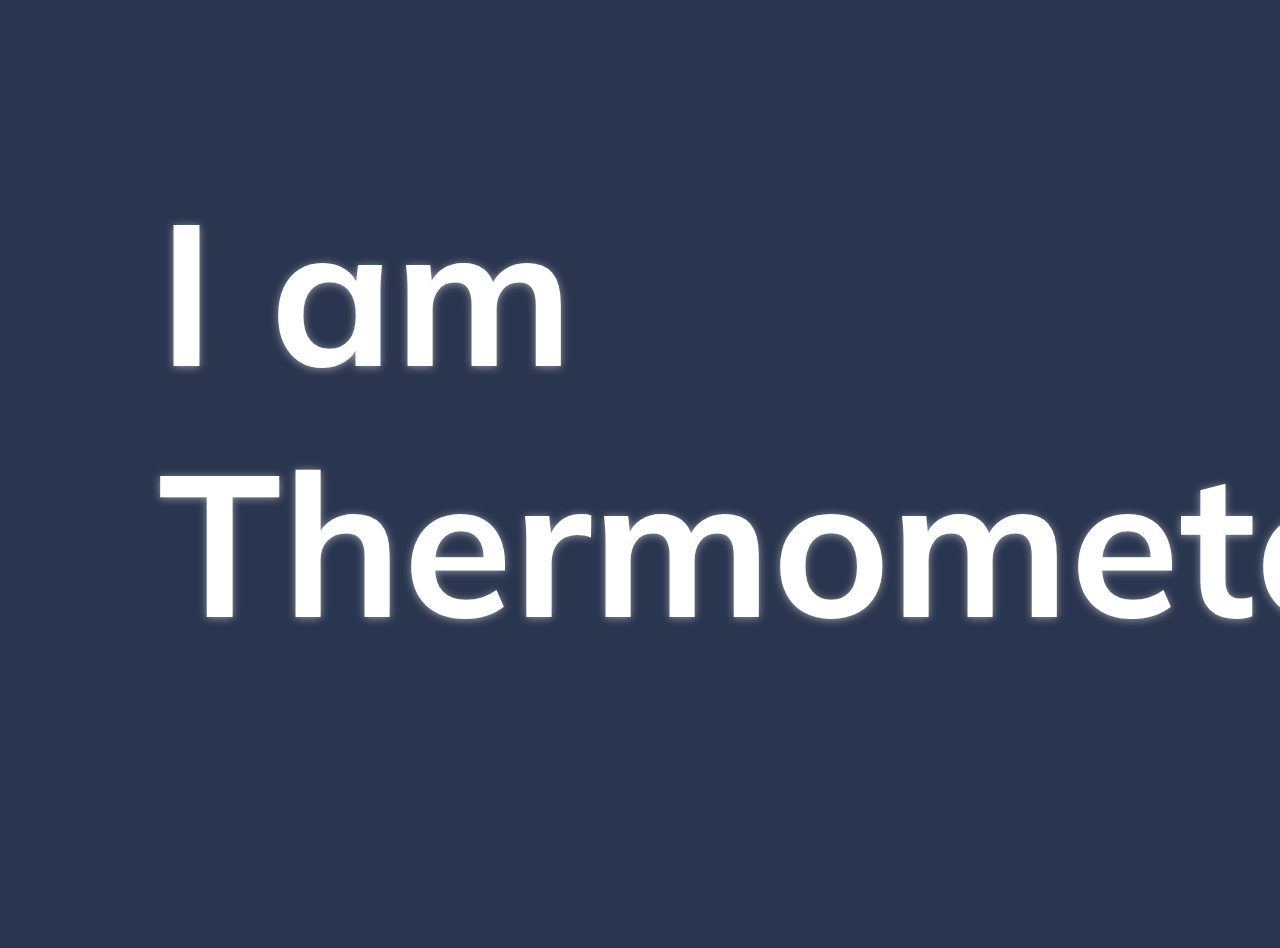
<file: animated-thermometer/index.html>
<!DOCTYPE html>
<html lang="en">
  <head>
    <meta charset="UTF-8" />
    <meta http-equiv="X-UA-Compatible" content="IE=edge" />
    <meta name="viewport" content="width=device-width, initial-scale=1.0" />
    <title>Animated Thermometer</title>
    <link rel="stylesheet" href="index.css" />
    <link
      rel="stylesheet"
      href="https://cdnjs.cloudflare.com/ajax/libs/font-awesome/6.4.0/css/all.min.css"
      integrity="sha512-iecdLmaskl7CVkqkXNQ/ZH/XLlvWZOJyj7Yy7tcenmpD1ypASozpmT/E0iPtmFIB46ZmdtAc9eNBvH0H/ZpiBw=="
      crossorigin="anonymous"
      referrerpolicy="no-referrer"
    />
  </head>
  <body>
    <div class="outerDiv">
      <div class="innerDiv">
        <h1 class="main-heading">
          I am Thermometer <span id="temp" class="fa"></span>
        </h1>
      </div>
    </div>

    <script src="script.js"></script>
  </body>
</html>
</file>
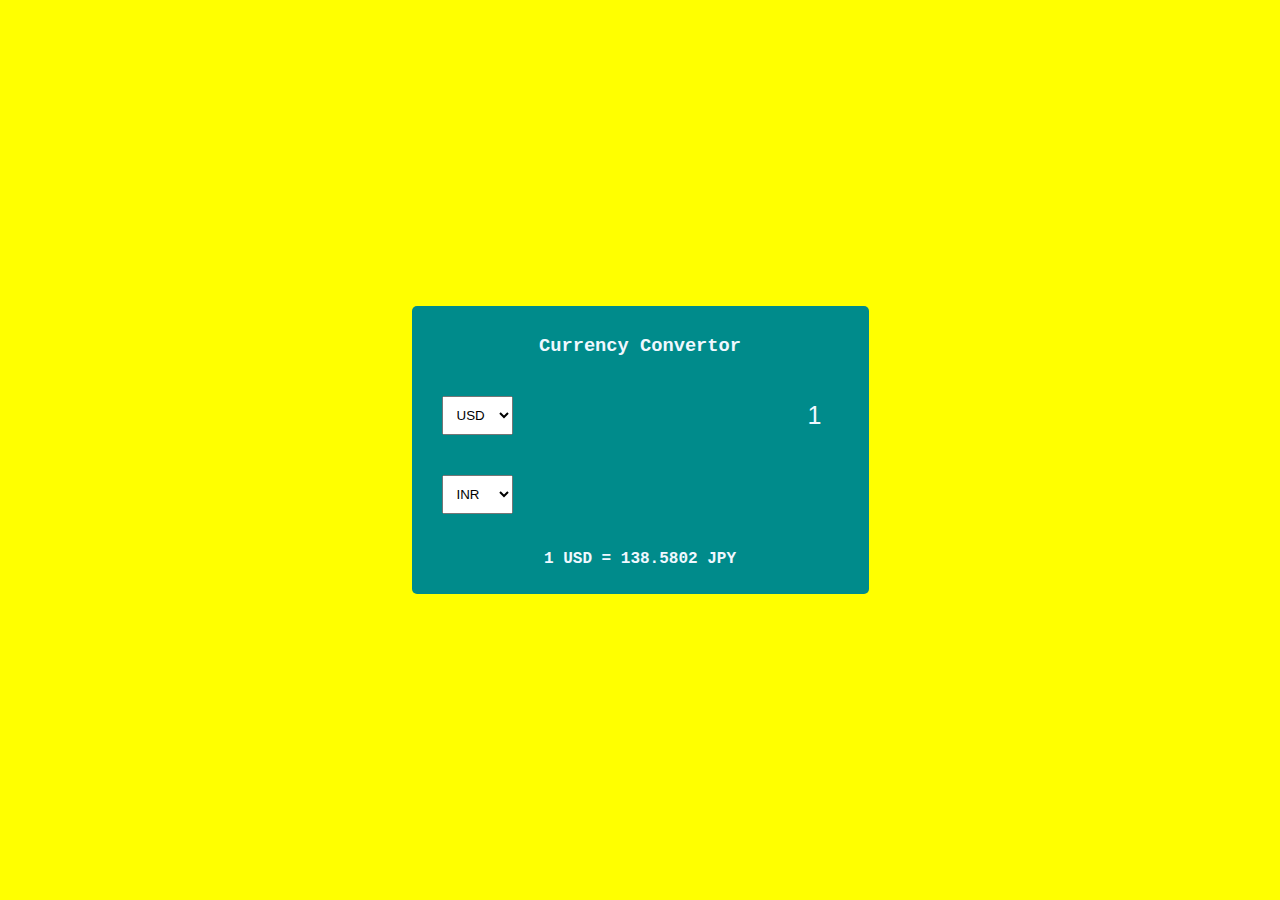
<file: currency-convertor/index.html>
<!DOCTYPE html>
<html lang="en">
  <head>
    <meta charset="UTF-8" />
    <meta name="viewport" content="width=device-width, initial-scale=1.0" />
    <title>Document</title>
    <link rel="stylesheet" href="style.css" />
  </head>
  <body>
    <div class="container">
      <h3>Currency Convertor</h3>
      <div class="currency-container">
        <select id="currency-first">
          <option value="AUD">AUD</option>
          <option value="CAD">CAD</option>
          <option value="EUR">EUR</option>
          <option value="GBP">GBP</option>
          <option value="INR">INR</option>
          <option value="JPY">JPY</option>
          <option value="USD" selected>USD</option>
        </select>
        <input type="number" id="worth-first" value="1" min="0" />
      </div>
      <div class="currency-container">
        <select id="currency-second">
          <option value="AUD">AUD</option>
          <option value="CAD">CAD</option>
          <option value="EUR">EUR</option>
          <option value="GBP">GBP</option>
          <option value="INR" selected>INR</option>
          <option value="JPY">JPY</option>
          <option value="USD">USD</option>
        </select>
        <input type="number" id="worth-second" disabled />
      </div>
      <p class="exchange-rate" id="exchange-rate">1 USD = 138.5802 JPY</p>
    </div>
    <script src="script.js"></script>
  </body>
</html>
</file>
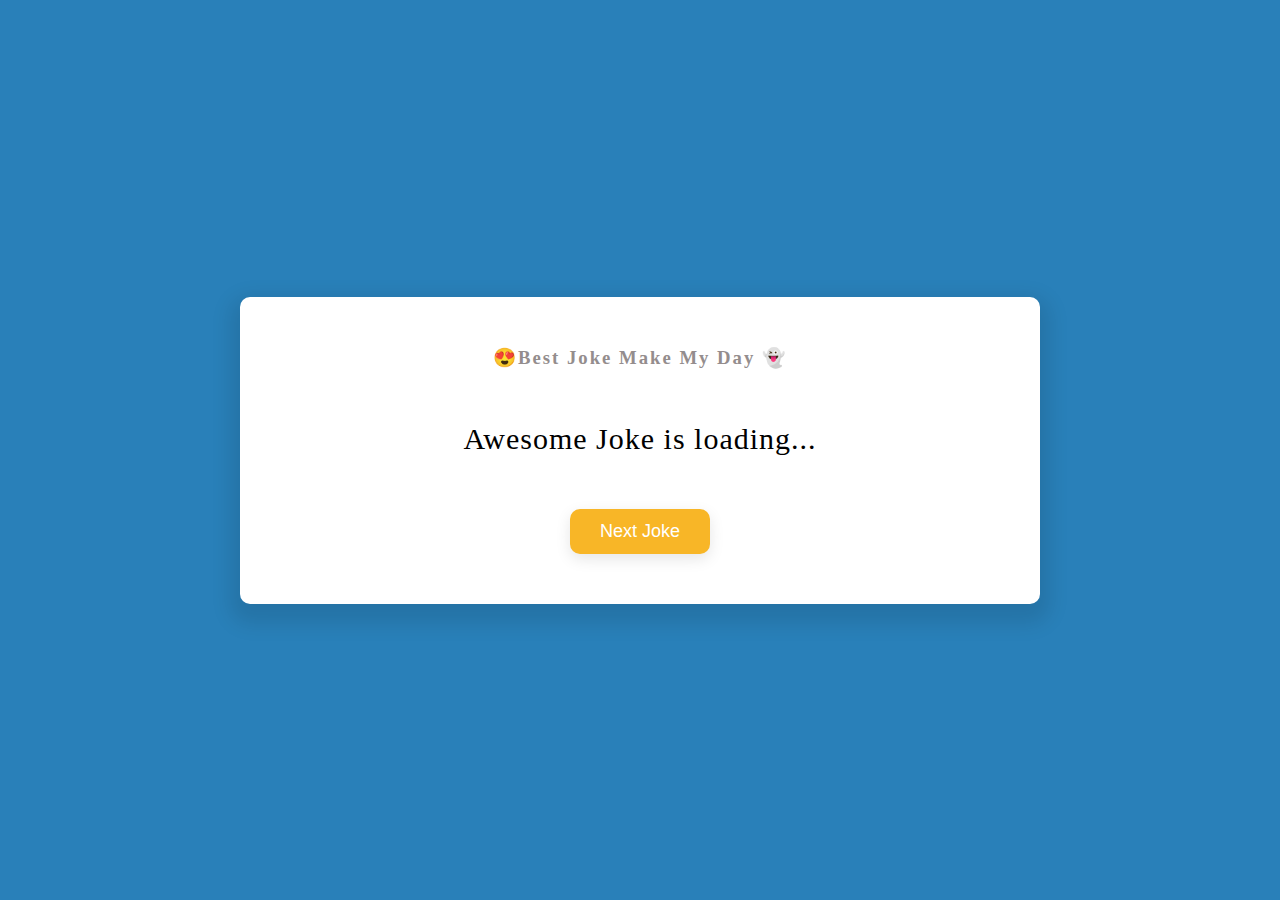
<file: dadjokes/index.html>
<!DOCTYPE html>
<html lang="en">
<head>
    <meta charset="UTF-8">
    <meta http-equiv="X-UA-Compatible" content="IE=edge">
    <meta name="viewport" content="width=device-width, initial-scale=1.0">
    <link rel="stylesheet" href="style.css">
    <title>Best Jokes</title>
</head>
<body>
    <div class="container">
        <h3>😍Best Joke make my day 👻</h3>
        <div id = "joke" class="joke">Awesome Joke is loading...</div>
        <button id = "jokeBtn" class="btn">Next Joke</button>
    </div>
    <script src = "script.js"></script>
</body>
</html>
</file>
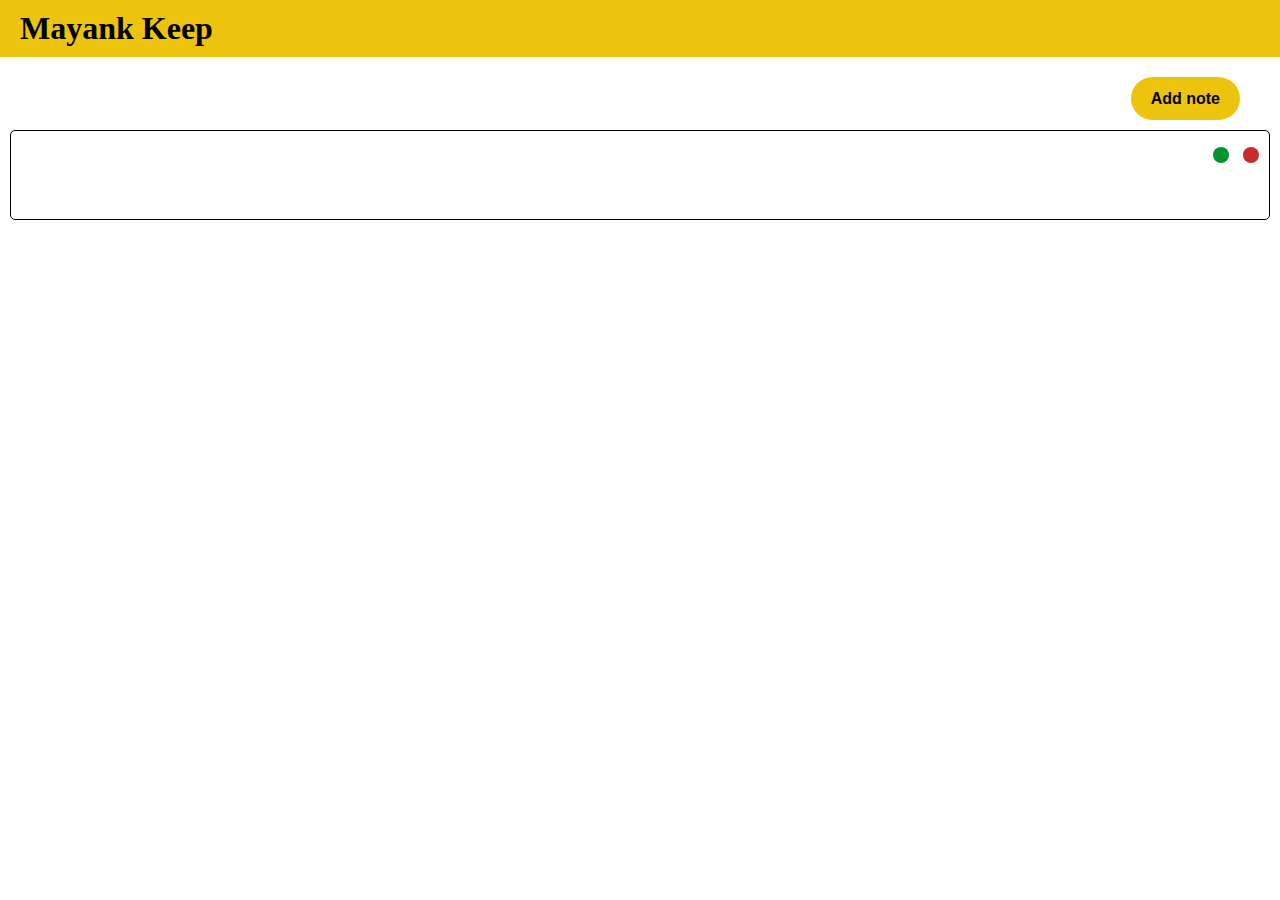
<file: google-keep-notes/index.html>
<!DOCTYPE html>
<html lang="en">
<head>
    <meta charset="UTF-8">
    <meta name="viewport" content="width=device-width, initial-scale=1.0">
    <link
    rel="stylesheet"
    href="https://cdnjs.cloudflare.com/ajax/libs/font-awesome/6.4.0/css/all.min.css"
    integrity="sha512-iecdLmaskl7CVkqkXNQ/ZH/XLlvWZOJyj7Yy7tcenmpD1ypASozpmT/E0iPtmFIB46ZmdtAc9eNBvH0H/ZpiBw=="
    crossorigin="anonymous"
    referrerpolicy="no-referrer"
  />
    <title>Mayank Keep</title>
    <link rel="stylesheet" href="style.css">
</head>
<body>
    <div class="heading">
        <h1><i class="fas fa-sticky-note"></i>Mayank Keep</h1>
    </div>
    <div class="btn-div">
        <button class="learn-more" class = "add" id = "add">
            <span class = "circle" aria-hidden="true">
                <span class="icon-arrow"></span>
            </span>
            <span class="button-text">Add note</span>
        </button>
    </div>
    <div class="note">
        <div class="operation">
            <button class="edit"><i class="fas fa-edit"></i></button>
            <button class="delete"><i class="fas fa-trash-alt"></i></button>
        </div>
        <div class="main"></div>
        <textarea class=""></textarea>
    </div>
<script src="script.js"></script>
</body>
</html>
</file>
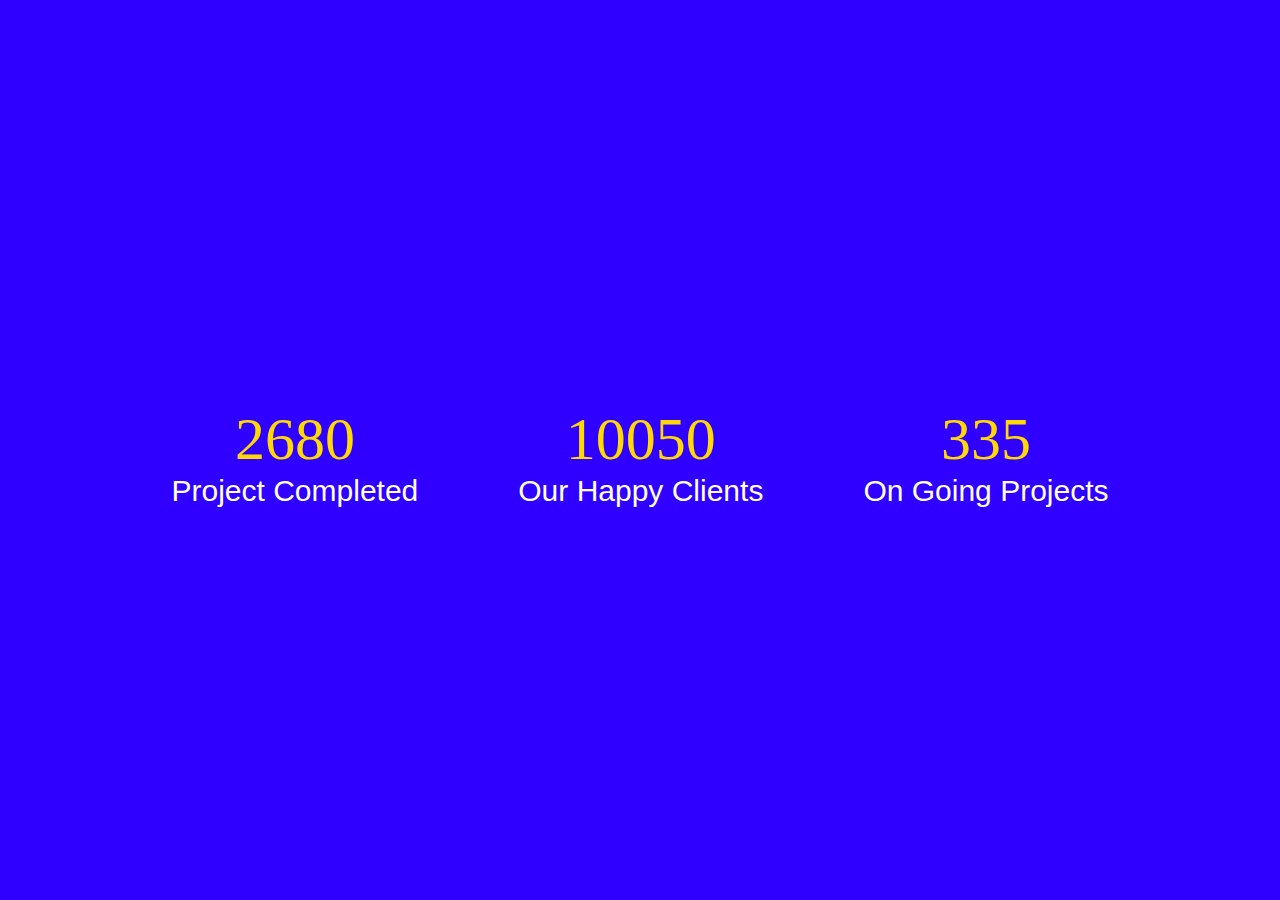
<file: increment-counter/index.html>
<!DOCTYPE html>
<html lang="en">
  <head>
    <meta charset="UTF-8" />
    <meta http-equiv="X-UA-Compatible" content="IE=edge" />
    <meta name="viewport" content="width=device-width, initial-scale=1.0" />
    <title>Increment Counter</title>
    <link
      rel="stylesheet"
      href="https://cdnjs.cloudflare.com/ajax/libs/font-awesome/6.4.0/css/all.min.css"
      integrity="sha512-iecdLmaskl7CVkqkXNQ/ZH/XLlvWZOJyj7Yy7tcenmpD1ypASozpmT/E0iPtmFIB46ZmdtAc9eNBvH0H/ZpiBw=="
      crossorigin="anonymous"
      referrerpolicy="no-referrer"
    />
    <link rel="stylesheet" href="style.css" />
  </head>
  <body>
    <div class="counter-container">
      <i class="fas fa-mug-hot fa-3x"></i>
      <div class="counter" data-target="4000"></div>
      <span class="header">Project Completed</span>
    </div>
    <div class="counter-container">
      <i class="fas fa-users fa-3x"></i>
      <div class="counter" data-target="15000"></div>
      <span class="header">Our Happy Clients</span>
    </div>
    <div class="counter-container">
      <i class="fas fa-tasks fa-3x"></i>
      <div class="counter" data-target="500"></div>
      <span class="header">On Going Projects</span>
    </div>
    <script src="script.js"></script>
  </body>
</html>
</file>
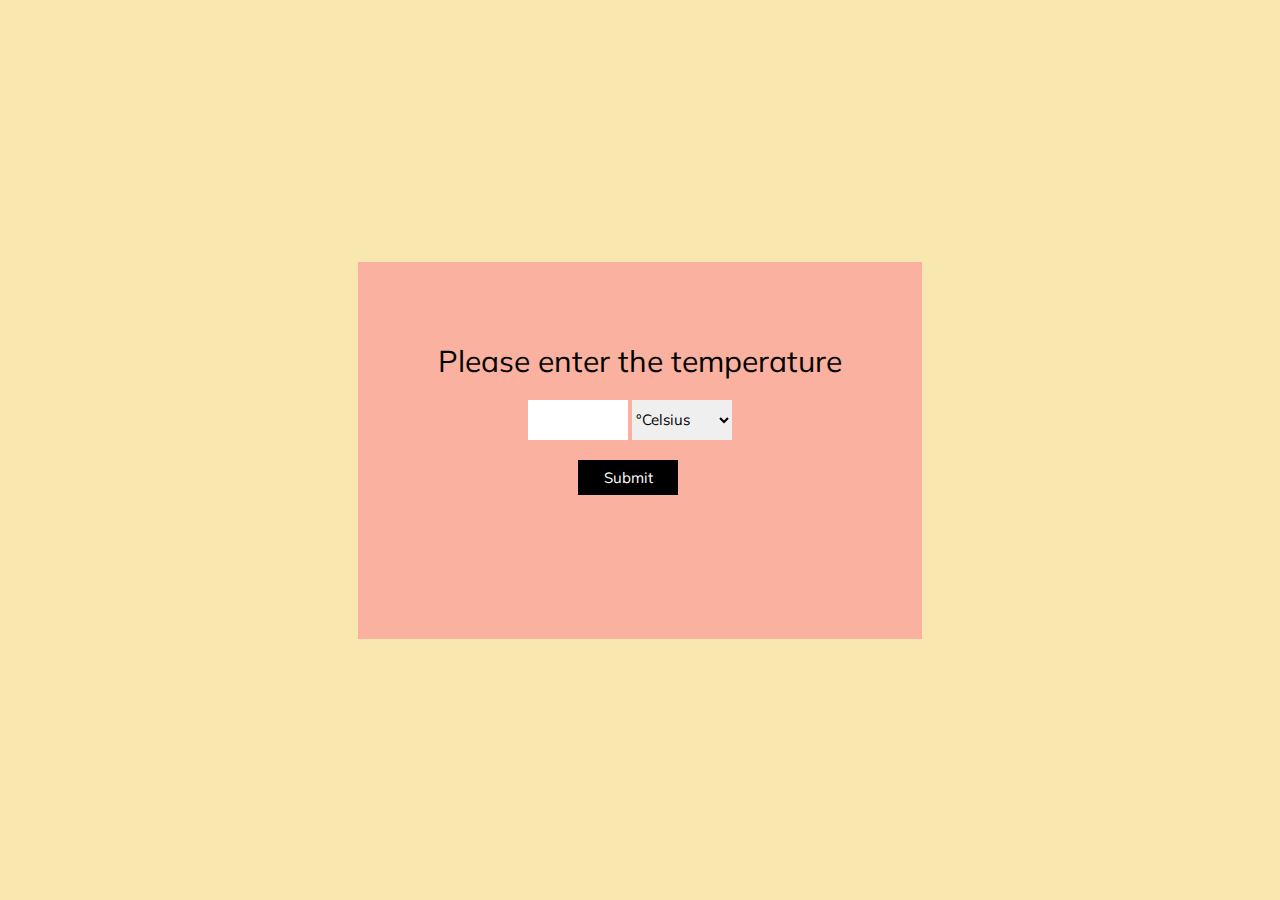
<file: temperature-convertor/index.html>
<!DOCTYPE html>
<html lang="en">
  <head>
    <meta charset="UTF-8" />
    <meta http-equiv="X-UA-Compatible" content="IE=edge" />
    <meta name="viewport" content="width=device-width, initial-scale=1.0" />
    <title>Temperature Convertor</title>
    <link rel="stylesheet" href="style.css" />
  </head>
  <body>
    <form id="tempCalc" onsubmit="calculateTemp(); return false">
      <label for="temp">Please enter the temperature</label>
      <br />
      <input type="number" name="temp" id="temp" />
      <select name="temp_diff" id="temp_diff">
        <option value="cel">°Celsius</option>
        <option value="fahr">°Fahrenheit</option>
      </select>
      <br />
      <input type="submit" name="temp" /> <br />
      <span id="resultContainer"></span>
    </form>
    <script src="script.js"></script>
  </body>
</html>
</file>
<file: animated-thermometer/index.css>
@import url("https://fonts.googleapis.com/css2?family=Mulish:wght@300&display=swap");

* {
  margin: 0;
  padding: 0;
  box-sizing: border-box;
  font-family: "Mulish", sans-serif;
}

body {
  display: flex;
  justify-content: center;
  align-items: center;
  background: #2a364f;
}

.outerDiv {
  width: 100vw;
  height: 100vh;
  background: #2a364f;
  display: grid;
  place-items: center;
}

.innerDiv {
  width: 80vw;
  height: 70vh;
  display: grid;
  place-items: center;
}

.main-heading {
  padding: 30px;
  color: #fff;
  text-shadow: 0 1px 8px rgba(255, 255, 255, 0.5);
  font-size: 200px;
}
</file>
<file: currency-convertor/style.css>
body{
    background-color: yellow;
    display: flex;
    height: 100vh;
    justify-content: center;
    align-items: center;
    font-family: 'Courier New', Courier, monospace;
    margin: 0;
    padding: 0;
}

.container{
    background-color: darkcyan;
    color: aliceblue;
    padding: 10px;
    border-radius: 5px;
    text-align: center;
}


.currency-container{
    padding: 20px;
    display: flex;
    justify-content: space-between;
}

.currency-container select{
    padding: 10px;
}

.currency-container input{
    border: 0;
    background: transparent;
    font-size: 25px;
    text-align: right;
    color: aliceblue;
}

.exchange-rate{
    font-size: 16px;
    font-weight: 600;
}

select:focus,
input:focus{
    outline: 0;
}
</file>
<file: dadjokes/style.css>
*{
    margin: 0;
    padding: 0;
    box-sizing: border-box;
}

body{
    background: #2980b9;
    font-family: Cambria, Cochin, Georgia, Times, 'Times New Roman', serif;
    display: flex;
    align-items: center;
    flex-direction: column;
    justify-content: center;
    height: 100vh;
    overflow: hidden;
    margin: 0;
    padding: 20px;
}

.container{
    background-color: #fff;
    border-radius: 10px;
    box-shadow: 0 10px 20px 10px rgba(0,0,0,0.1);
    padding: 50px 20px;
    text-align: center;
    max-width: 100%;
    width: 800px;
}

h3{
    margin: 0;
    color: rgba(148, 141, 141);
    letter-spacing: 2px;
    text-transform: capitalize;
}

.joke{
    font-size: 30px;
    letter-spacing: 1px;
    line-height: 40px;
    margin: 50px auto;
    max-width: 600px;
}

.btn{
    background-color: #f8b627;
    color: #fff;
    border: 0;
    border-radius: 10px;
    box-shadow: 0 5px 15px rgba(0, 0, 0, 0.1);
    padding: 12px 30px;
    font-size: 18px;
    cursor: pointer;
    outline: none;
    font-family: 'Franklin Gothic Medium', 'Arial Narrow', Arial, sans-serif;
    font-weight: 500;
}

.btn:hover{
    color: #fff;
}
</file>
<file: increment-counter/style.css>
* {
  box-sizing: border-box;
}

body {
  width: 100vw;
  height: 100vh;
  background-color: #2f00ff;
  padding: 100px 100px;
  margin-top: 50px;
  display: flex;
  justify-content: center;
  align-items: center;
  overflow: hidden;
  margin: 0;
}

.counter-container {
  display: flex;
  flex-direction: column;
  justify-content: center;
  text-align: center;
  margin: 30px 50px;
}

.counter {
  font-size: 60px;
  margin-top: 12px;
  color: rgb(255, 217, 1);
}

.header {
  font-size: 30px;
  color: #fff;
  font-family: Verdana, Geneva, Tahoma, sans-serif;
}

@media (max-width: 620px) {
  body {
    flex-direction: column;
  }
}

.fas {
  color: azure;
}
</file>
<file: temperature-convertor/style.css>
@import url("https://fonts.googleapis.com/css2?family=Mulish:wght@300&display=swap");

* {
  margin: 0;
  padding: 0;
  box-sizing: border-box;
  font-family: "Mulish", sans-serif;
}

body {
  width: 100vw;
  height: 100vh;
  background-color: #f8e7af;
  display: grid;
  place-items: center;
}

form {
  background-color: #fab1a0;
  padding: 80px;
}

#tempCalc label {
  font-size: 30px;
}

#temp {
  border: none;
  padding: 10px;
  height: 40px;
  width: 100px;
  font-size: 20px;
  margin-top: 20px;
  margin-left: 90px;
}

#temp_diff {
  height: 40px;
  border: none;
  margin-top: 20px;
  font-size: 15px;
  vertical-align: top;
}

[type="submit"] {
  height: 35px;
  margin: 20px;
  width: 100px;
  font-size: 15px;
  border: none;
  background-color: black;
  color: white;
  margin-left: 140px;
}

#resultContainer {
  font-size: 35px;
  margin-left: 84px;
}
</file>
<file: google-keep-notes/style.css>
/* style.css */

/* Reset default margin and padding for body and heading tags */
body,
h1 {
  margin: 0;
  padding: 0;
}

/* Set the background color and styles for the heading */
.heading {
  background-color: #ecc40e;
  color: #000;
  padding: 10px;
}

/* Style the heading icon */
.heading h1 i {
  margin-right: 10px;
}

/* Set the background color and styles for the "Add note" button */
.btn-div {
  text-align: end;
  margin-top: 20px;
  margin-right: 40px;
}

.learn-more {
  background-color: #ecc40e;
  color: #000;
  border: none;
  padding: 12px 20px;
  border-radius: 50px;
  cursor: pointer;
  display: inline-block;
  font-size: 16px;
  /* position: relative; */
  transition: background-color 0.3s ease-in-out;
  font-weight: 700;
}

.learn-more .circle {
  background-color: #ecc40e;
  border-radius: 50%;
  width: 30px;
  height: 30px;
  position: absolute;
  top: 50%;
  left: -50px;
  /* right: 20px; */
  transform: translateY(-50%);
}

/* Set styles for the "Add note" button text and arrow icon */
.button-text {
  display: inline-block;
  vertical-align: middle;
}

.icon-arrow {
  border: solid #080808;
  border-width: 0 2px 2px 0;
  display: inline-block;
  padding: 3px;
  transform: rotate(313deg);
  margin-right: 5px;
  margin-top: 10px;
}

/* Set styles for the note container */
.note {
  border: 1px solid #000;
  border-radius: 5px;
  padding: 10px;
  margin: 10px;
}

/* Set styles for the buttons in the note container */
.operation {
  text-align: right;
}

.edit,
.delete {
  background: none;
  border: none;
  cursor: pointer;
  background-color: rgb(199, 45, 45);
  border-radius: 20px;
  color: #fff;
  padding: 8px;
}

.edit {
  margin-right: 10px;
  background-color: rgb(4, 145, 47);
  color: #fff;
}

/* Set styles for the main content and textarea in the note container */
.main,
textarea {
  width: 100%;
  resize: none;
  border: none;
  font-size: 16px;
}

/* Styles for the Font Awesome icons */
.fa-sticky-note,
.fa-edit,
.fa-trash-alt {
  font-size: 20px;
}

/* Additional styles to make the button visually appealing */
.learn-more:hover {
  background-color: #b37a00;
}

.learn-more:active {
  background-color: #f8b653;
}
</file>
